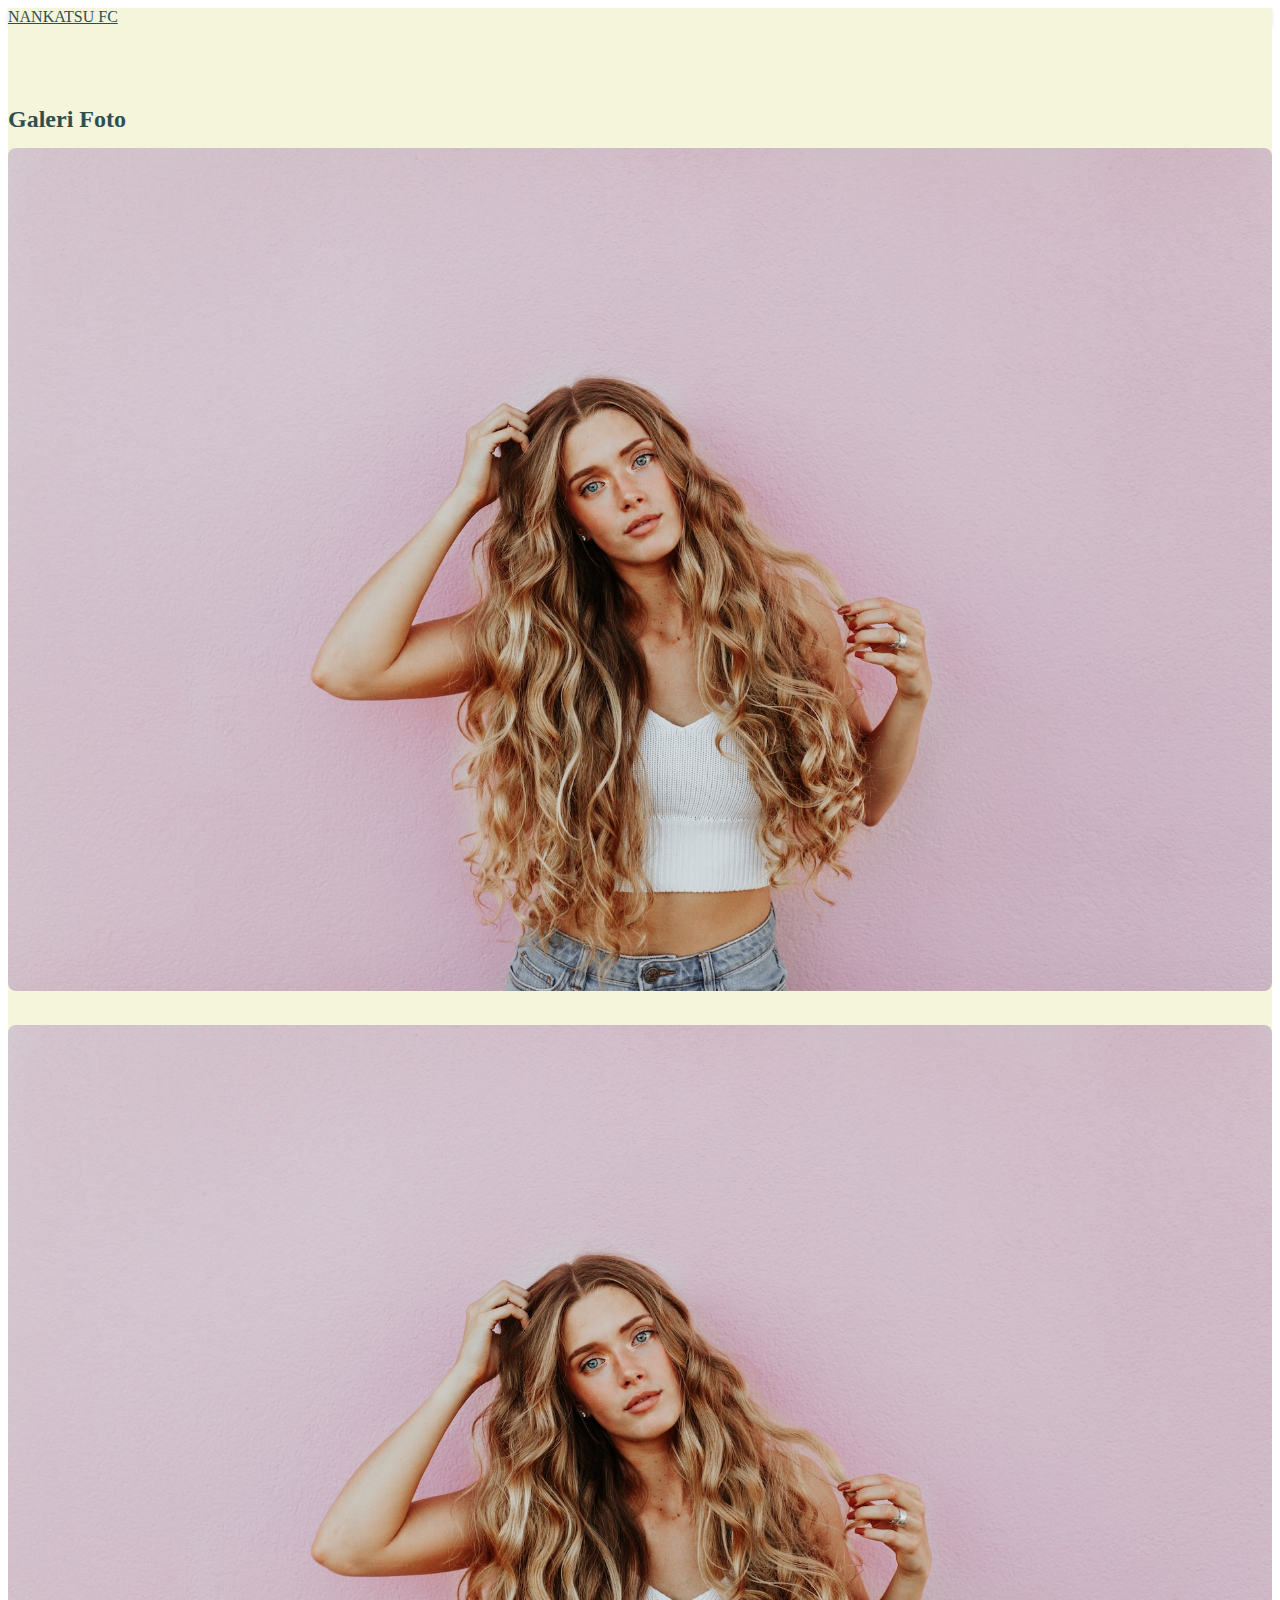
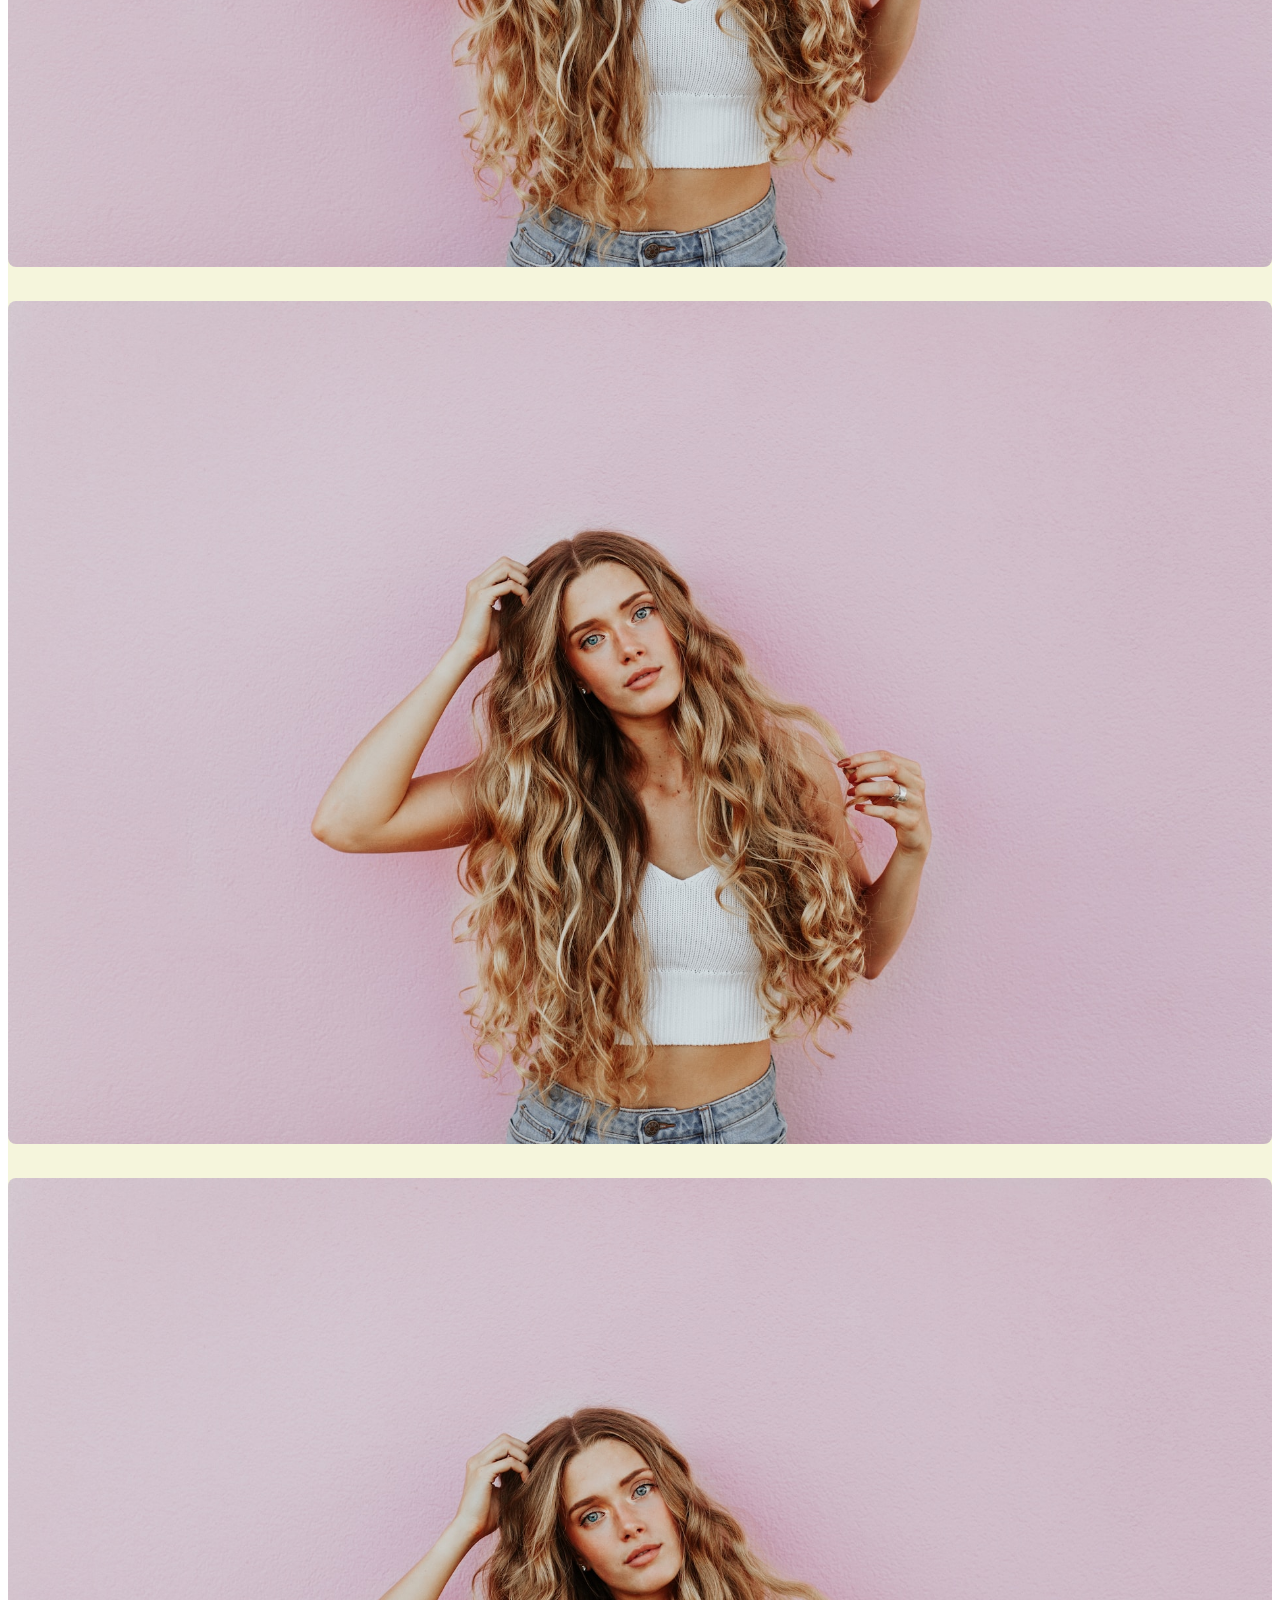
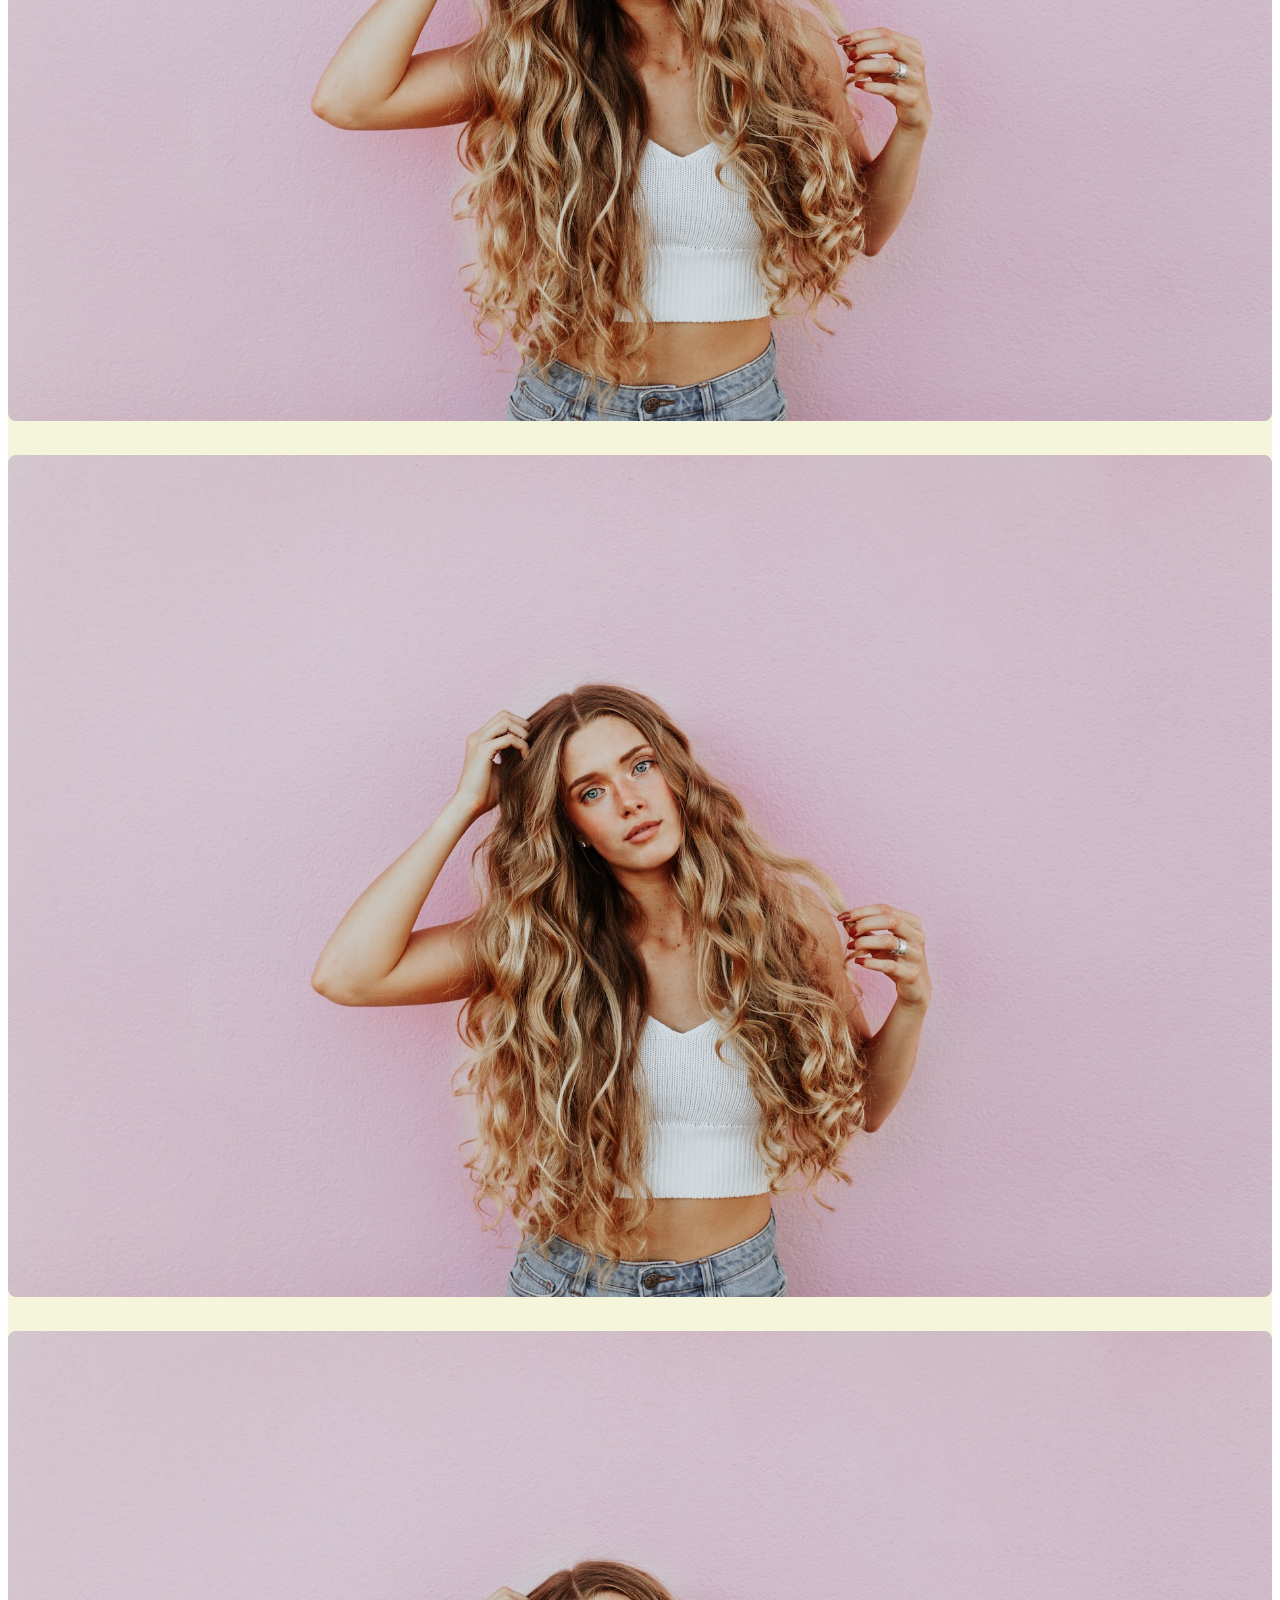
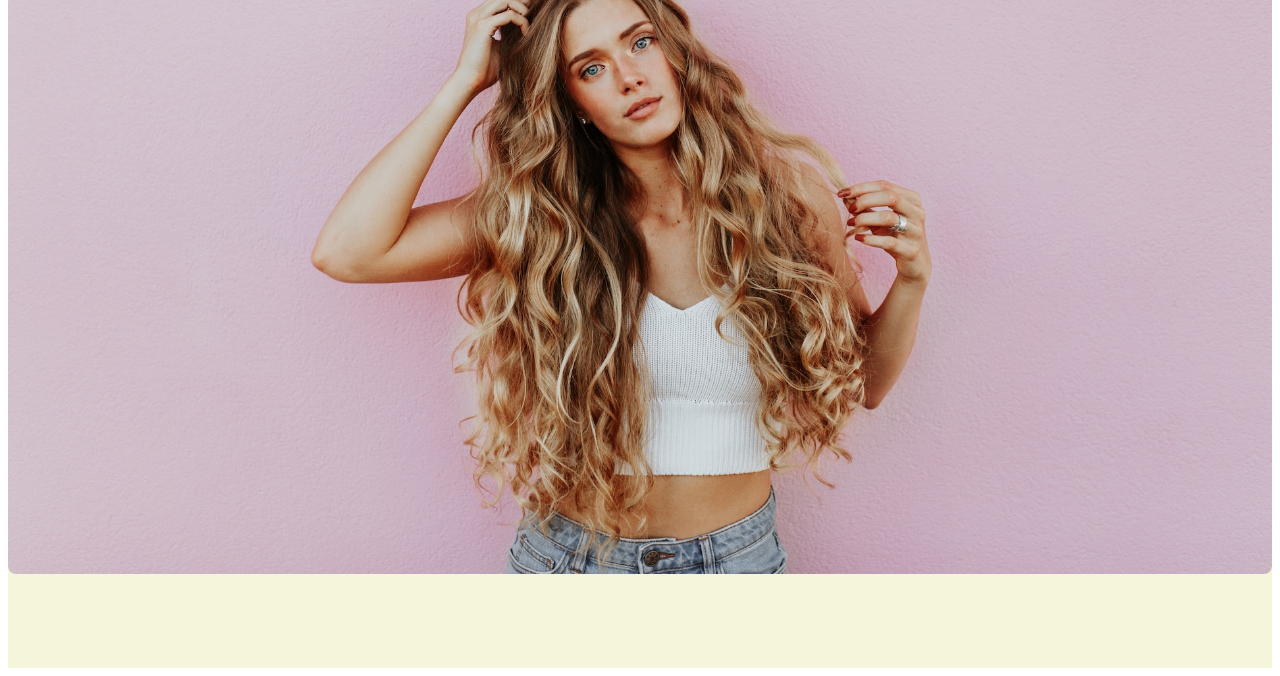
<file: galery.html>
<!DOCTYPE html>
<html lang="en">

<head>
    <meta charset="UTF-8">
    <meta name="viewport" content="width=device-width, initial-scale=1.0">
    <title>Image Gallery</title>

    <link href="https://cdn.jsdelivr.net/npm/bootstrap@5.3.2/dist/css/bootstrap.min.css" rel="stylesheet"
    integrity="sha384-T3c6CoIi6uLrA9TneNEoa7RxnatzjcDSCmG1MXxSR1GAsXEV/Dwwykc2MPK8M2HN" crossorigin="anonymous">
    
    <link rel="stylesheet" href="galery.css">
</head>


<body>

        <!-- Navigation -->
        <nav class="navbar navbar-expand-lg navbar-light">
            <div class="container">
                <a class="navbar-brand" href="index.html">NANKATSU FC</a>
            </div>
        </nav>

          <!-- Main Content -->
    <main>

    <!-- Gallery Section -->
    <section id="gallery" class="py-5">
        <div class="container">
            <h2 class="text-center section-title">Galeri Foto</h2>
            <div class="row">
                <!-- Gallery Images -->
                <div class="col-md-4 mb-4">
                    <img src="assets/media/img1.jpg" class="img-fluid" alt="Image 1">
                </div>
                <div class="col-md-4 mb-4">
                    <img src="assets/media/img1.jpg" class="img-fluid" alt="Image 2">
                </div>
                <div class="col-md-4 mb-4">
                    <img src="assets/media/img1.jpg" class="img-fluid" alt="Image 3">
                </div>
                <div class="col-md-4 mb-4">
                    <img src="assets/media/img1.jpg" class="img-fluid" alt="Image 4">
                </div>
                <div class="col-md-4 mb-4">
                    <img src="assets/media/img1.jpg" class="img-fluid" alt="Image 5">
                </div>
                <div class="col-md-4 mb-4">
                    <img src="assets/media/img1.jpg" class="img-fluid" alt="Image 6">
                </div>
                <!-- Add more image elements as needed -->
            </div>
        </div>
    </section>

    </main>

    <!-- Your existing code... -->

    <script src="https://code.jquery.com/jquery-3.6.0.min.js"></script>
    <script src="https://cdn.jsdelivr.net/npm/bootstrap@5.3.2/dist/js/bootstrap.min.js"
        integrity="sha384-rHyoN1iRsVXV4nD0JutFL2t5VetVxZxUPnCJ5oKJmIugoG6SXEh6LmIEYDFs2Y" crossorigin="anonymous"></script>


</body>

</html>
</file>
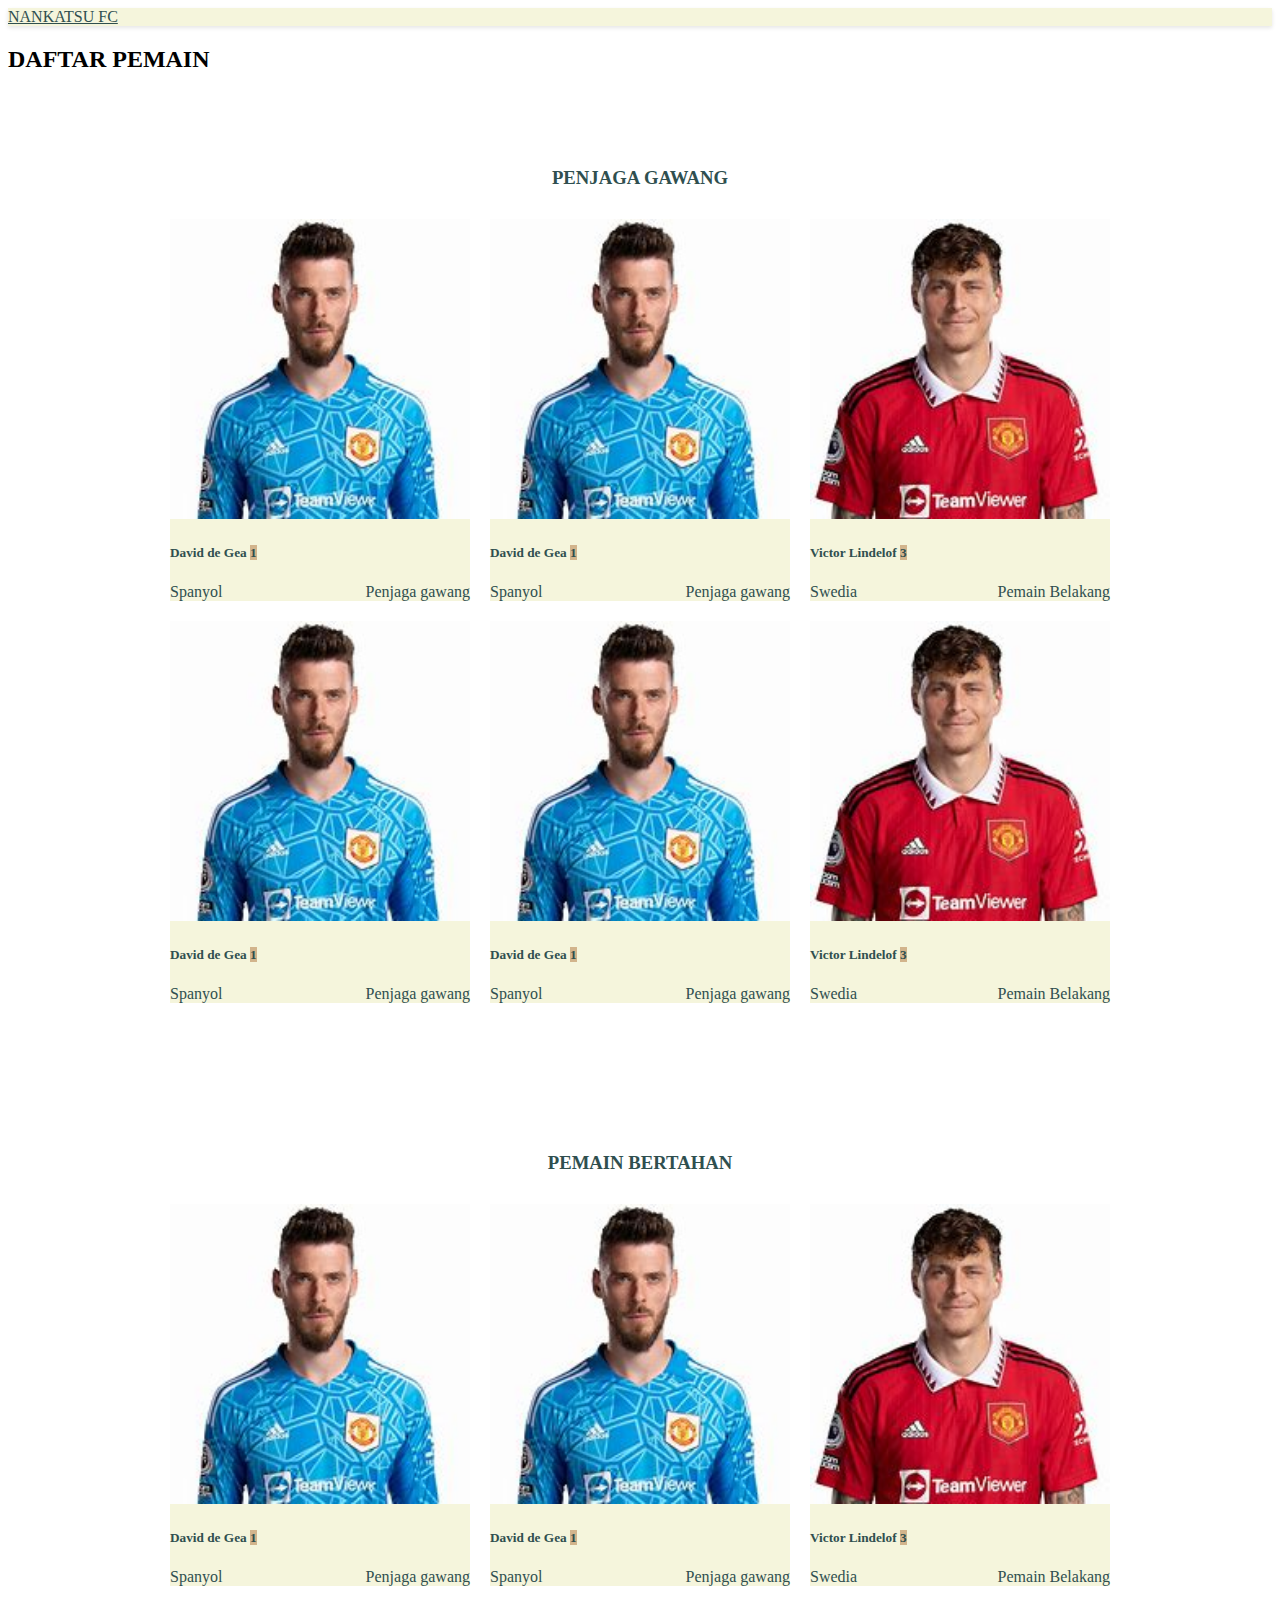
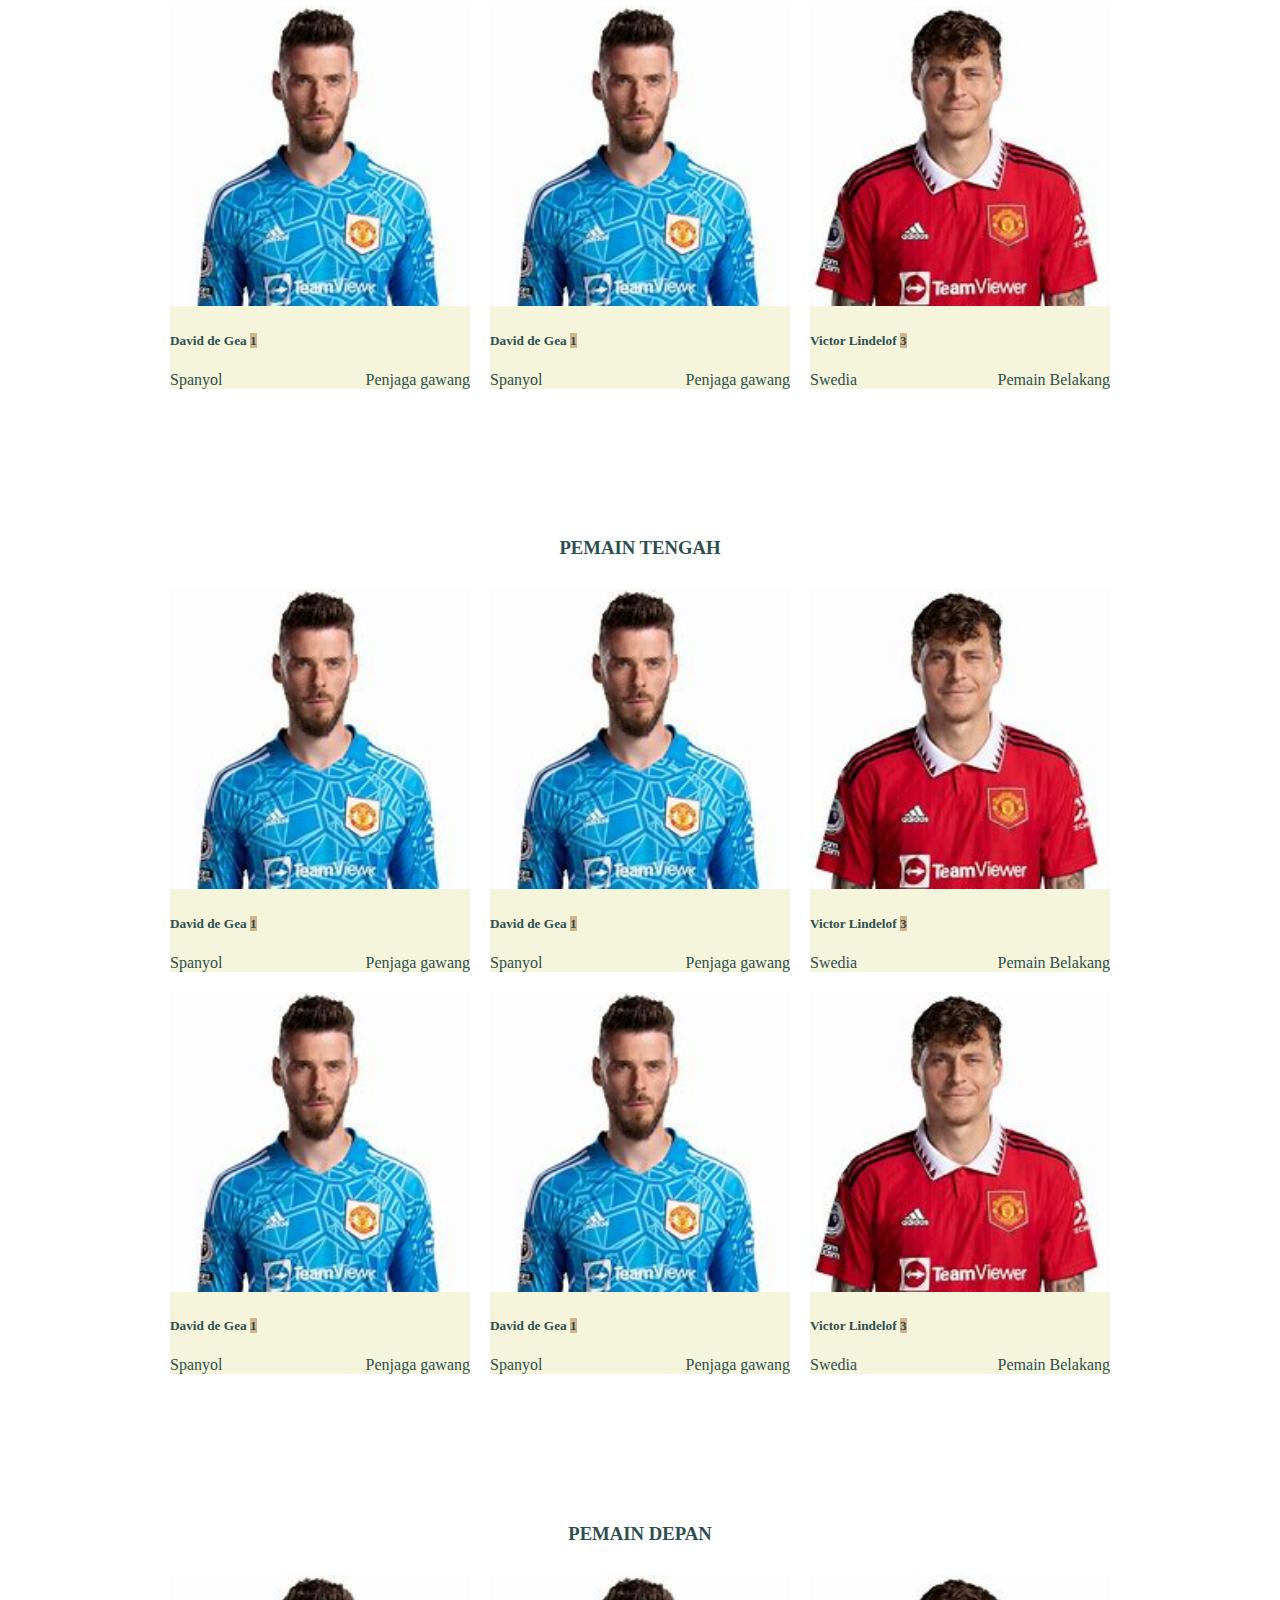
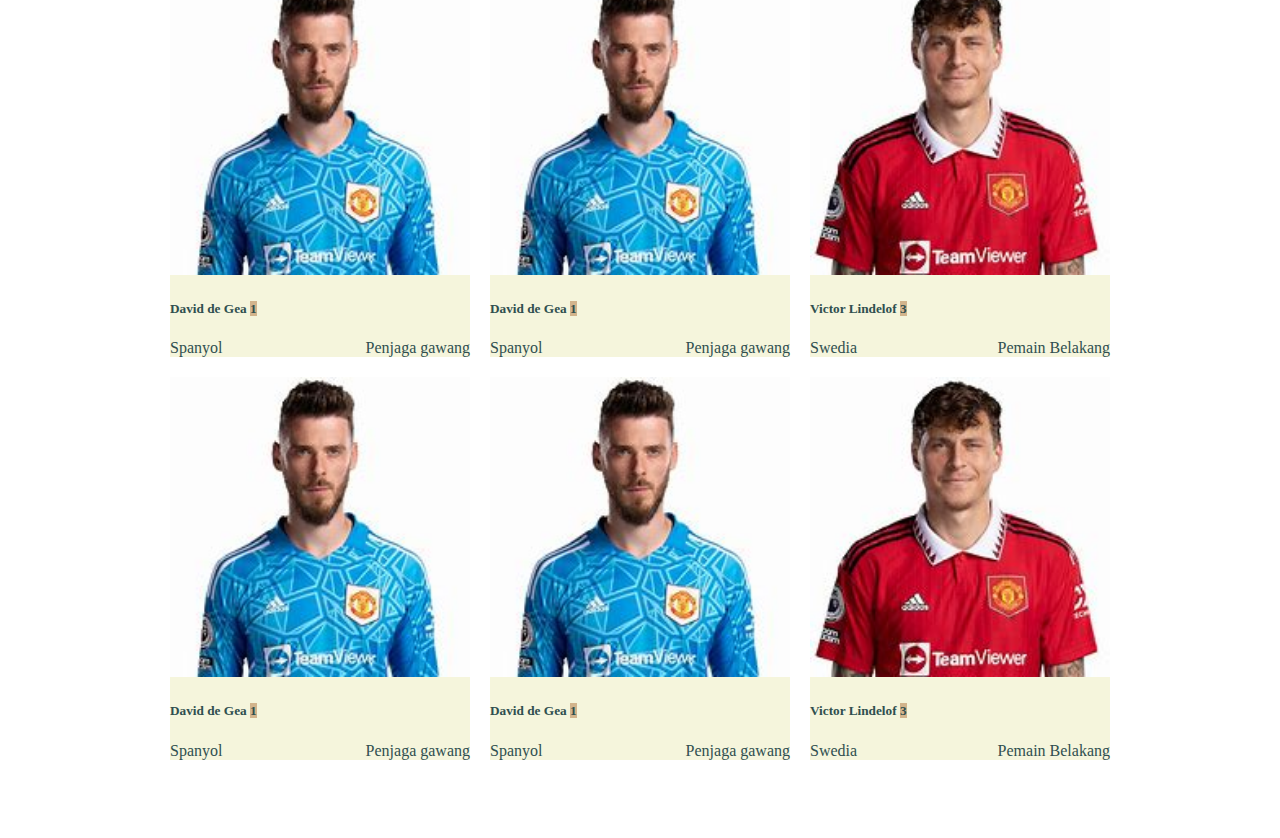
<file: player.html>
<!DOCTYPE html>
<html lang="en">

<head>
    <meta charset="UTF-8">
    <meta name="viewport" content="width=device-width, initial-scale=1.0">
    <title>Pemain</title>
    <!-- Bootstrap CSS -->
    <link rel="stylesheet" href="https://cdnjs.cloudflare.com/ajax/libs/font-awesome/6.4.0/css/all.min.css"
        integrity="sha512-iecdLmaskl7CVkqkXNQ/ZH/XLlvWZOJyj7Yy7tcenmpD1ypASozpmT/E0iPtmFIB46ZmdtAc9eNBvH0H/ZpiBw=="
        crossorigin="anonymous" referrerpolicy="no-referrer">
    <link href="https://cdn.jsdelivr.net/npm/bootstrap@5.3.2/dist/css/bootstrap.min.css" rel="stylesheet"
        integrity="sha384-T3c6CoIi6uLrA9TneNEoa7RxnatzjcDSCmG1MXxSR1GAsXEV/Dwwykc2MPK8M2HN" crossorigin="anonymous">

    <!-- Link to your external CSS files -->
    <link rel="stylesheet" href="https://cdnjs.cloudflare.com/ajax/libs/animate.css/4.1.1/animate.min.css" />
    <link rel="stylesheet" href="player.css">


</head>

<body>

    <!-- Navigation -->
    <nav class="navbar navbar-expand-lg navbar-light">
        <div class="container">
            <a class="navbar-brand" href="index.html">NANKATSU FC</a>
        </div>
    </nav>

    <!-- Main Content -->
    <main>

        <!-- Players Section -->
        <section id="all-players" class="py-5 bg-light">
            <div class="container">
                <h2 class="text-center section-title">DAFTAR PEMAIN</h2>
                <!-- Goalkeeper -->
                <div id="goalkeeper" class="player-position-section">
                    <h3 class="position-title">PENJAGA GAWANG</h3>
                    <div class="card-deck">
                        <div class="card">
                            <img src="assets/De gea.jpeg" class="card-img-top" alt="...">
                            <div class="card-body">
                                <h5 class="card-title">David de Gea <span class="badge badge-secondary">1</span></h5>
                                <div class="info">
                                    <p> Spanyol</p>
                                    <p> Penjaga gawang</p>
                                </div>
                            </div>
                        </div>
                        <div class="card">
                            <img src="assets/De gea.jpeg" class="card-img-top" alt="...">
                            <div class="card-body">
                                <h5 class="card-title">David de Gea <span class="badge badge-secondary">1</span></h5>
                                <div class="info">
                                    <p> Spanyol</p>
                                    <p> Penjaga gawang</p>
                                </div>
                            </div>
                        </div>
                        <div class="card">
                            <img src="assets/lindelof.jpeg" class="card-img-top" alt="...">
                            <div class="card-body">
                                <h5 class="card-title">Victor Lindelof <span class="badge badge-secondary">3</span></h5>
                                <div class="info">
                                    <p> Swedia</p>
                                    <p> Pemain Belakang</p>
                                </div>
                            </div>
                        </div>
                        <div class="card-deck">
                            <div class="card">
                                <img src="assets/De gea.jpeg" class="card-img-top" alt="...">
                                <div class="card-body">
                                    <h5 class="card-title">David de Gea <span class="badge badge-secondary">1</span>
                                    </h5>
                                    <div class="info">
                                        <p> Spanyol</p>
                                        <p> Penjaga gawang</p>
                                    </div>
                                </div>
                            </div>
                            <div class="card">
                                <img src="assets/De gea.jpeg" class="card-img-top" alt="...">
                                <div class="card-body">
                                    <h5 class="card-title">David de Gea <span class="badge badge-secondary">1</span>
                                    </h5>
                                    <div class="info">
                                        <p> Spanyol</p>
                                        <p> Penjaga gawang</p>
                                    </div>
                                </div>
                            </div>
                            <div class="card">
                                <img src="assets/lindelof.jpeg" class="card-img-top" alt="...">
                                <div class="card-body">
                                    <h5 class="card-title">Victor Lindelof <span class="badge badge-secondary">3</span>
                                    </h5>
                                    <div class="info">
                                        <p> Swedia</p>
                                        <p> Pemain Belakang</p>
                                    </div>
                                </div>
                            </div>
                        </div>
                    </div>
                </div>

                <!-- Defender -->
                <div id="defender" class="player-position-section">
                    <h3 class="position-title">PEMAIN BERTAHAN</h3>
                    <div class="card-deck">
                        <div class="card">
                            <img src="assets/De gea.jpeg" class="card-img-top" alt="...">
                            <div class="card-body">
                                <h5 class="card-title">David de Gea <span class="badge badge-secondary">1</span></h5>
                                <div class="info">
                                    <p> Spanyol</p>
                                    <p> Penjaga gawang</p>
                                </div>
                            </div>
                        </div>
                        <div class="card">
                            <img src="assets/De gea.jpeg" class="card-img-top" alt="...">
                            <div class="card-body">
                                <h5 class="card-title">David de Gea <span class="badge badge-secondary">1</span></h5>
                                <div class="info">
                                    <p> Spanyol</p>
                                    <p> Penjaga gawang</p>
                                </div>
                            </div>
                        </div>
                        <div class="card">
                            <img src="assets/lindelof.jpeg" class="card-img-top" alt="...">
                            <div class="card-body">
                                <h5 class="card-title">Victor Lindelof <span class="badge badge-secondary">3</span></h5>
                                <div class="info">
                                    <p> Swedia</p>
                                    <p> Pemain Belakang</p>
                                </div>
                            </div>
                        </div>
                        <div class="card-deck">
                            <div class="card">
                                <img src="assets/De gea.jpeg" class="card-img-top" alt="...">
                                <div class="card-body">
                                    <h5 class="card-title">David de Gea <span class="badge badge-secondary">1</span>
                                    </h5>
                                    <div class="info">
                                        <p> Spanyol</p>
                                        <p> Penjaga gawang</p>
                                    </div>
                                </div>
                            </div>
                            <div class="card">
                                <img src="assets/De gea.jpeg" class="card-img-top" alt="...">
                                <div class="card-body">
                                    <h5 class="card-title">David de Gea <span class="badge badge-secondary">1</span>
                                    </h5>
                                    <div class="info">
                                        <p> Spanyol</p>
                                        <p> Penjaga gawang</p>
                                    </div>
                                </div>
                            </div>
                            <div class="card">
                                <img src="assets/lindelof.jpeg" class="card-img-top" alt="...">
                                <div class="card-body">
                                    <h5 class="card-title">Victor Lindelof <span class="badge badge-secondary">3</span>
                                    </h5>
                                    <div class="info">
                                        <p> Swedia</p>
                                        <p> Pemain Belakang</p>
                                    </div>
                                </div>
                            </div>
                        </div>
                    </div>
                </div>

                <!-- Midfielder -->
                <div id="midfielder" class="player-position-section">
                    <h3 class="position-title">PEMAIN TENGAH</h3>
                    <div class="card-deck">
                        <div class="card">
                            <img src="assets/De gea.jpeg" class="card-img-top" alt="...">
                            <div class="card-body">
                                <h5 class="card-title">David de Gea <span class="badge badge-secondary">1</span></h5>
                                <div class="info">
                                    <p> Spanyol</p>
                                    <p> Penjaga gawang</p>
                                </div>
                            </div>
                        </div>
                        <div class="card">
                            <img src="assets/De gea.jpeg" class="card-img-top" alt="...">
                            <div class="card-body">
                                <h5 class="card-title">David de Gea <span class="badge badge-secondary">1</span></h5>
                                <div class="info">
                                    <p> Spanyol</p>
                                    <p> Penjaga gawang</p>
                                </div>
                            </div>
                        </div>
                        <div class="card">
                            <img src="assets/lindelof.jpeg" class="card-img-top" alt="...">
                            <div class="card-body">
                                <h5 class="card-title">Victor Lindelof <span class="badge badge-secondary">3</span></h5>
                                <div class="info">
                                    <p> Swedia</p>
                                    <p> Pemain Belakang</p>
                                </div>
                            </div>
                        </div>
                        <div class="card-deck">
                            <div class="card">
                                <img src="assets/De gea.jpeg" class="card-img-top" alt="...">
                                <div class="card-body">
                                    <h5 class="card-title">David de Gea <span class="badge badge-secondary">1</span>
                                    </h5>
                                    <div class="info">
                                        <p> Spanyol</p>
                                        <p> Penjaga gawang</p>
                                    </div>
                                </div>
                            </div>
                            <div class="card">
                                <img src="assets/De gea.jpeg" class="card-img-top" alt="...">
                                <div class="card-body">
                                    <h5 class="card-title">David de Gea <span class="badge badge-secondary">1</span>
                                    </h5>
                                    <div class="info">
                                        <p> Spanyol</p>
                                        <p> Penjaga gawang</p>
                                    </div>
                                </div>
                            </div>
                            <div class="card">
                                <img src="assets/lindelof.jpeg" class="card-img-top" alt="...">
                                <div class="card-body">
                                    <h5 class="card-title">Victor Lindelof <span class="badge badge-secondary">3</span>
                                    </h5>
                                    <div class="info">
                                        <p> Swedia</p>
                                        <p> Pemain Belakang</p>
                                    </div>
                                </div>
                            </div>
                        </div>
                    </div>
                </div>

                <!-- Forward -->
                <div id="forward" class="player-position-section">
                    <h3 class="position-title">PEMAIN DEPAN</h3>
                    <div class="card-deck">
                        <div class="card">
                            <img src="assets/De gea.jpeg" class="card-img-top" alt="...">
                            <div class="card-body">
                                <h5 class="card-title">David de Gea <span class="badge badge-secondary">1</span></h5>
                                <div class="info">
                                    <p> Spanyol</p>
                                    <p> Penjaga gawang</p>
                                </div>
                            </div>
                        </div>
                        <div class="card">
                            <img src="assets/De gea.jpeg" class="card-img-top" alt="...">
                            <div class="card-body">
                                <h5 class="card-title">David de Gea <span class="badge badge-secondary">1</span></h5>
                                <div class="info">
                                    <p> Spanyol</p>
                                    <p> Penjaga gawang</p>
                                </div>
                            </div>
                        </div>
                        <div class="card">
                            <img src="assets/lindelof.jpeg" class="card-img-top" alt="...">
                            <div class="card-body">
                                <h5 class="card-title">Victor Lindelof <span class="badge badge-secondary">3</span></h5>
                                <div class="info">
                                    <p> Swedia</p>
                                    <p> Pemain Belakang</p>
                                </div>
                            </div>
                        </div>
                    </div>
                    <div class="card-deck">
                        <div class="card">
                            <img src="assets/De gea.jpeg" class="card-img-top" alt="...">
                            <div class="card-body">
                                <h5 class="card-title">David de Gea <span class="badge badge-secondary">1</span></h5>
                                <div class="info">
                                    <p> Spanyol</p>
                                    <p> Penjaga gawang</p>
                                </div>
                            </div>
                        </div>
                        <div class="card">
                            <img src="assets/De gea.jpeg" class="card-img-top" alt="...">
                            <div class="card-body">
                                <h5 class="card-title">David de Gea <span class="badge badge-secondary">1</span></h5>
                                <div class="info">
                                    <p> Spanyol</p>
                                    <p> Penjaga gawang</p>
                                </div>
                            </div>
                        </div>
                        <div class="card">
                            <img src="assets/lindelof.jpeg" class="card-img-top" alt="...">
                            <div class="card-body">
                                <h5 class="card-title">Victor Lindelof <span class="badge badge-secondary">3</span></h5>
                                <div class="info">
                                    <p> Swedia</p>
                                    <p> Pemain Belakang</p>
                                </div>
                            </div>
                        </div>
                    </div>
                </div>
            </div>
        </section>

    </main>

    <!-- Bootstrap JS and jQuery -->
    <script src="https://code.jquery.com/jquery-3.6.0.min.js"></script>
    <script src="https://cdn.jsdelivr.net/npm/bootstrap@5.3.2/dist/js/bootstrap.bundle.min.js"
        integrity="sha384-T3c6CoIi6uLrA9TneNEoa7RxnatzjcDSCmG1MXxSR1GAsXEV/Dwwykc2MPK8M2HN"
        crossorigin="anonymous"></script>

    <!-- Your custom JavaScript file -->
    <script src="player.js"></script>
</body>

</html>
</file>
<file: galery.css>
/* Navbar styles */
.navbar {
    background-color: #F5F5DC; /* Krem */
    color: #2F4F4F; /* Hitam Coklat */
    box-shadow: 0 2px 4px rgba(0, 0, 0, 0.1);
}


/* Navbar Brand styles */
.navbar-brand {
    color: #2F4F4F; /* Hitam Coklat */
}

/* Section title styles */
.section-title {
    margin-bottom: 15px;
}

/* Gallery Section styles */
#gallery {
    background-color: #F5F5DC; /* Krem */
    color: #2F4F4F; /* Hitam Coklat */
    padding: 60px 0;
}

/* Section title styles */
.section-title {
    margin-bottom: 15px;
}

/* Gallery Image styles */
#gallery .row {
    display: flex;
    flex-wrap: wrap;
    justify-content: center;
}

#gallery .col-md-4 {
    margin-bottom: 30px;
}

#gallery img {
    max-width: 100%;
    height: auto;
    border-radius: 8px;
    transition: transform 0.3s;
}

#gallery img:hover {
    transform: scale(1.05);
}
</file>
<file: player.css>
/* Navbar styles */
.navbar {
    background-color: #F5F5DC; /* Krem */
    color: #2F4F4F; /* Hitam Coklat */
    box-shadow: 0 2px 4px rgba(0, 0, 0, 0.1);
}


/* Navbar Brand styles */
.navbar-brand {
    color: #2F4F4F; /* Hitam Coklat */
}

/* Section title styles */
.section-title {
    margin-bottom: 15px;
}

/* Player position section styles */
.player-position-section {
    padding: 60px 0;
    text-align: center; /* Center-align text */
}

.position-title {
    color: #2F4F4F; /* Hitam Coklat */
    margin-bottom: 20px;
}

/* Card styles */
.card-deck {
    display: flex;
    justify-content: center;
    align-items: center;
    flex-wrap: wrap;
}

.card {
    max-width: 300px;
    margin: 10px;
    background-color: #F5F5DC; /* Krem */
    color: #2F4F4F; /* Hitam Coklat */
}

.card img {
    max-width: 100%;
    height: 300px;
}

.card-body {
    text-align: left;
    color: #2F4F4F; /* Hitam Coklat */
}

.info {
    display: flex;
    justify-content: space-between;
    margin-top: 10px;
    color: #2F4F4F; /* Hitam Coklat */
}

.info p {
    margin: 0;
}

.badge {
    background-color: #D2B48C; /* Burlywood */
    color: #2F4F4F; /* Hitam Coklat */
}

/* Media query for larger screens */
@media (min-width: 992px) {
    .navbar .navbar-collapse {
        display: block;
    }

    .navbar-nav {
        display: flex;
        justify-content: space-between;
        width: 100%;
    }

    .navbar-nav .nav-item {
        flex: 1;
        text-align: center;
    }

    .navbar-nav .nav-link {
        padding: 10px;
        color: #2F4F4F; /* Hitam Coklat */
    }
}
</file>
